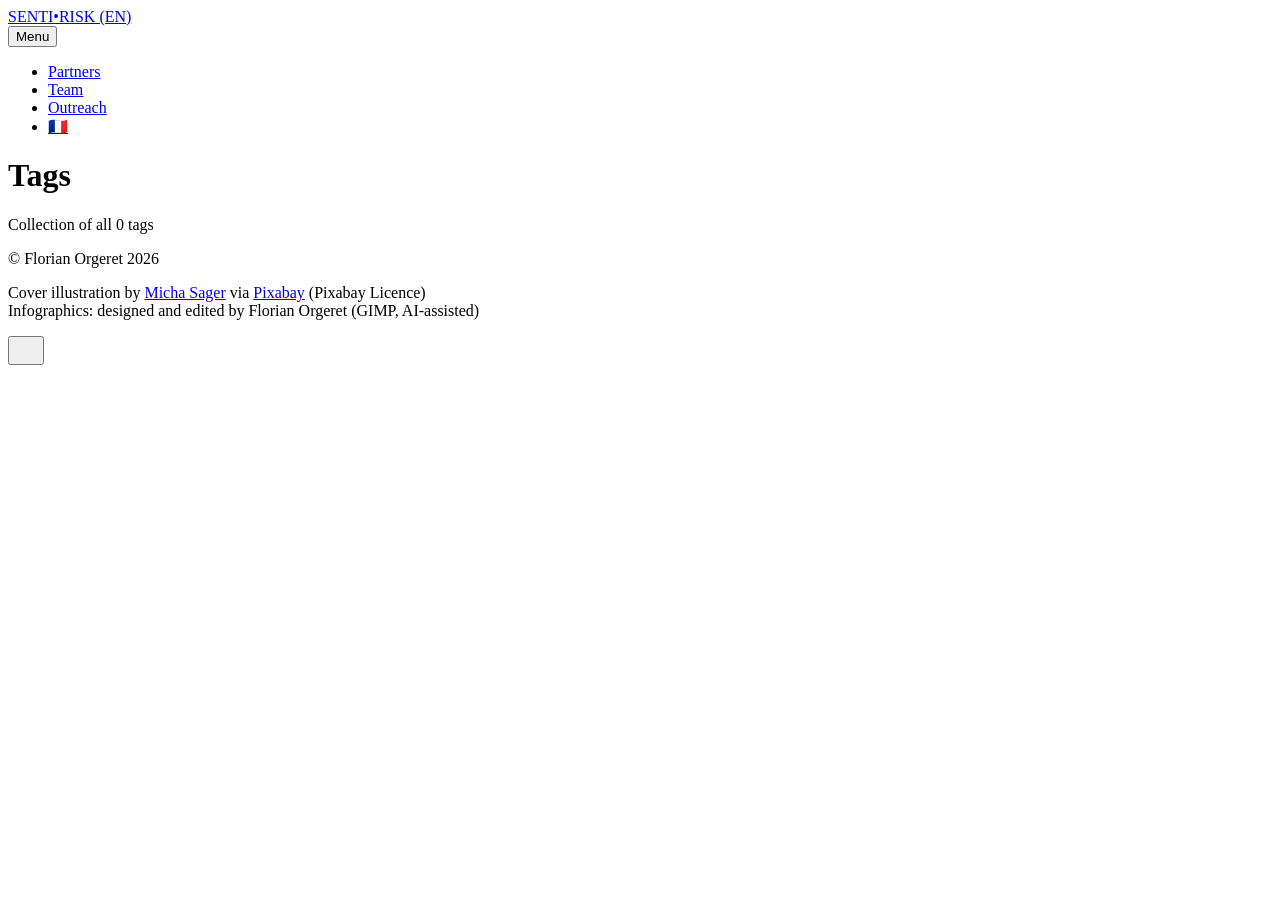
<file: tags/index.html>
<!DOCTYPE html><html lang="en-gb"><head><meta charset="utf-8"><meta http-equiv="X-UA-Compatible" content="IE=edge"><meta name="viewport" content="width=device-width,initial-scale=1"><title>All tags - SENTI•RISK (EN)</title><meta name="robots" content="noindex, follow"><meta name="generator" content="Publii Open-Source CMS for Static Site"><link rel="alternate" type="application/atom+xml" href="https://en.sentirisk.org/feed.xml" title="SENTI•RISK (EN) - RSS"><link rel="alternate" type="application/json" href="https://en.sentirisk.org/feed.json" title="SENTI•RISK (EN) - JSON"><meta property="og:title" content="SENTI•RISK (EN)"><meta property="og:site_name" content="SENTI•RISK (EN)"><meta property="og:description" content=""><meta property="og:url" content="https://en.sentirisk.org/tags/"><meta property="og:type" content="website"><link rel="shortcut icon" href="https://en.sentirisk.org/media/website/favicon.ico" type="image/x-icon"><link rel="stylesheet" href="https://en.sentirisk.org/assets/css/style.css?v=9b76f0fd75743a1a8cabc21411b2c97a"><script type="application/ld+json">{"@context":"http://schema.org","@type":"Organization","name":"SENTI•RISK (EN)","url":"https://en.sentirisk.org/"}</script><noscript><style>img[loading] {
                    opacity: 1;
                }</style></noscript></head><body class="tags-template"><header class="top js-header"><a class="logo" href="https://en.sentirisk.org/">SENTI•RISK (EN)</a><nav class="navbar js-navbar"><button class="navbar__toggle js-toggle" aria-label="Menu" aria-haspopup="true" aria-expanded="false"><span class="navbar__toggle-box"><span class="navbar__toggle-inner">Menu</span></span></button><ul class="navbar__menu"><li><a href="https://en.sentirisk.org/partners.html" target="_self">Partners</a></li><li><a href="https://en.sentirisk.org/team.html" target="_self">Team</a></li><li><a href="https://en.sentirisk.org/outreach.html" target="_self">Outreach</a></li><li class="menu-lang"><a href="https://www.sentirisk.org/" target="_self">🇫🇷</a></li></ul></nav></header><main class="page page--tags"><div class="hero hero--noimage"><header class="hero__content"><div class="wrapper"><h1>Tags</h1><p class="page__desc">Collection of all 0 tags</p></div></header></div><div class="wrapper"><ul class="feed feed--grid"></ul></div></main><footer class="footer"><div class="wrapper"><div class="footer__copyright"><p>© Florian Orgeret 2026</p><p class="home-cover-credit">Cover illustration by <a href="https://pixabay.com/fr/users/michasager-6459346/" target="_blank" rel="noopener">Micha Sager</a> via <a href="https://pixabay.com/fr/photos/mer-plage-sable-rivage-rive-2755908/" target="_blank" rel="noopener">Pixabay</a> (Pixabay Licence)<br>Infographics: designed and edited by Florian Orgeret (GIMP, AI-assisted)</p><p><script>document.addEventListener("DOMContentLoaded", function() {
    var p = window.location.pathname;
    if (p === "/" || p.endsWith("/index.html") || p.includes("/sentirisk-en/preview/index.html") || p.endsWith("/sentirisk-en/preview/")) {
      var el = document.querySelector(".home-cover-credit");
      if (el) el.style.setProperty("display", "block", "important");
    }
  });</script></p></div><button id="backToTop" class="footer__bttop" aria-label="Back to top" title="Back to top"><svg width="20" height="20"><use xlink:href="https://en.sentirisk.org/assets/svg/svg-map.svg#toparrow"/></svg></button></div></footer><script defer="defer" src="https://en.sentirisk.org/assets/js/scripts.min.js?v=700105c316933a8202041b6415abb233"></script><script>window.publiiThemeMenuConfig={mobileMenuMode:'sidebar',animationSpeed:300,submenuWidth: 'auto',doubleClickTime:500,mobileMenuExpandableSubmenus:true,relatedContainerForOverlayMenuSelector:'.top'};</script><script>var images = document.querySelectorAll('img[loading]');
        for (var i = 0; i < images.length; i++) {
            if (images[i].complete) {
                images[i].classList.add('is-loaded');
            } else {
                images[i].addEventListener('load', function () {
                    this.classList.add('is-loaded');
                }, false);
            }
        }</script></body></html>
</file>
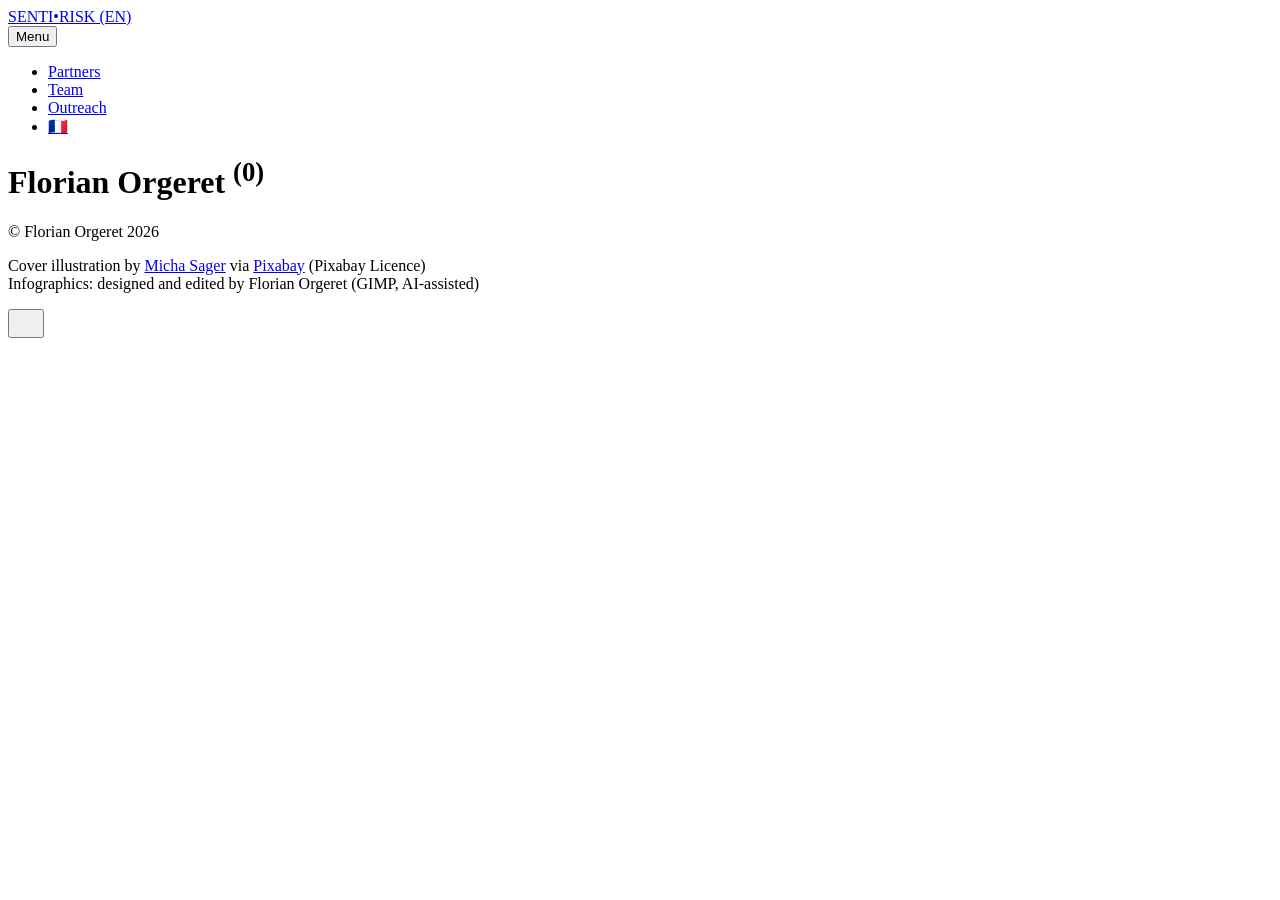
<file: authors/florian-orgeret/index.html>
<!DOCTYPE html><html lang="en-gb"><head><meta charset="utf-8"><meta http-equiv="X-UA-Compatible" content="IE=edge"><meta name="viewport" content="width=device-width,initial-scale=1"><title>Author: Florian Orgeret - SENTI•RISK (EN)</title><meta name="robots" content="noindex, follow"><meta name="generator" content="Publii Open-Source CMS for Static Site"><link rel="alternate" type="application/atom+xml" href="https://en.sentirisk.org/feed.xml" title="SENTI•RISK (EN) - RSS"><link rel="alternate" type="application/json" href="https://en.sentirisk.org/feed.json" title="SENTI•RISK (EN) - JSON"><meta property="og:title" content="Florian Orgeret"><meta property="og:site_name" content="SENTI•RISK (EN)"><meta property="og:description" content=""><meta property="og:url" content="https://en.sentirisk.org/authors/florian-orgeret/"><meta property="og:type" content="website"><link rel="shortcut icon" href="https://en.sentirisk.org/media/website/favicon.ico" type="image/x-icon"><link rel="stylesheet" href="https://en.sentirisk.org/assets/css/style.css?v=9b76f0fd75743a1a8cabc21411b2c97a"><script type="application/ld+json">{"@context":"http://schema.org","@type":"Organization","name":"SENTI•RISK (EN)","url":"https://en.sentirisk.org/"}</script><noscript><style>img[loading] {
                    opacity: 1;
                }</style></noscript></head><body class="author-template"><header class="top js-header"><a class="logo" href="https://en.sentirisk.org/">SENTI•RISK (EN)</a><nav class="navbar js-navbar"><button class="navbar__toggle js-toggle" aria-label="Menu" aria-haspopup="true" aria-expanded="false"><span class="navbar__toggle-box"><span class="navbar__toggle-inner">Menu</span></span></button><ul class="navbar__menu"><li><a href="https://en.sentirisk.org/partners.html" target="_self">Partners</a></li><li><a href="https://en.sentirisk.org/team.html" target="_self">Team</a></li><li><a href="https://en.sentirisk.org/outreach.html" target="_self">Outreach</a></li><li class="menu-lang"><a href="https://www.sentirisk.org/" target="_self">🇫🇷</a></li></ul></nav></header><main class="page page--author"><div class="hero hero--noimage"><header class="hero__content"><div class="wrapper page--author__wrapper"><div><h1>Florian Orgeret <sup>(0)</sup></h1></div></div></header></div><div class="wrapper feed"></div></main><footer class="footer"><div class="wrapper"><div class="footer__copyright"><p>© Florian Orgeret 2026</p><p class="home-cover-credit">Cover illustration by <a href="https://pixabay.com/fr/users/michasager-6459346/" target="_blank" rel="noopener">Micha Sager</a> via <a href="https://pixabay.com/fr/photos/mer-plage-sable-rivage-rive-2755908/" target="_blank" rel="noopener">Pixabay</a> (Pixabay Licence)<br>Infographics: designed and edited by Florian Orgeret (GIMP, AI-assisted)</p><p><script>document.addEventListener("DOMContentLoaded", function() {
    var p = window.location.pathname;
    if (p === "/" || p.endsWith("/index.html") || p.includes("/sentirisk-en/preview/index.html") || p.endsWith("/sentirisk-en/preview/")) {
      var el = document.querySelector(".home-cover-credit");
      if (el) el.style.setProperty("display", "block", "important");
    }
  });</script></p></div><button id="backToTop" class="footer__bttop" aria-label="Back to top" title="Back to top"><svg width="20" height="20"><use xlink:href="https://en.sentirisk.org/assets/svg/svg-map.svg#toparrow"/></svg></button></div></footer><script defer="defer" src="https://en.sentirisk.org/assets/js/scripts.min.js?v=700105c316933a8202041b6415abb233"></script><script>window.publiiThemeMenuConfig={mobileMenuMode:'sidebar',animationSpeed:300,submenuWidth: 'auto',doubleClickTime:500,mobileMenuExpandableSubmenus:true,relatedContainerForOverlayMenuSelector:'.top'};</script><script>var images = document.querySelectorAll('img[loading]');
        for (var i = 0; i < images.length; i++) {
            if (images[i].complete) {
                images[i].classList.add('is-loaded');
            } else {
                images[i].addEventListener('load', function () {
                    this.classList.add('is-loaded');
                }, false);
            }
        }</script></body></html>
</file>
